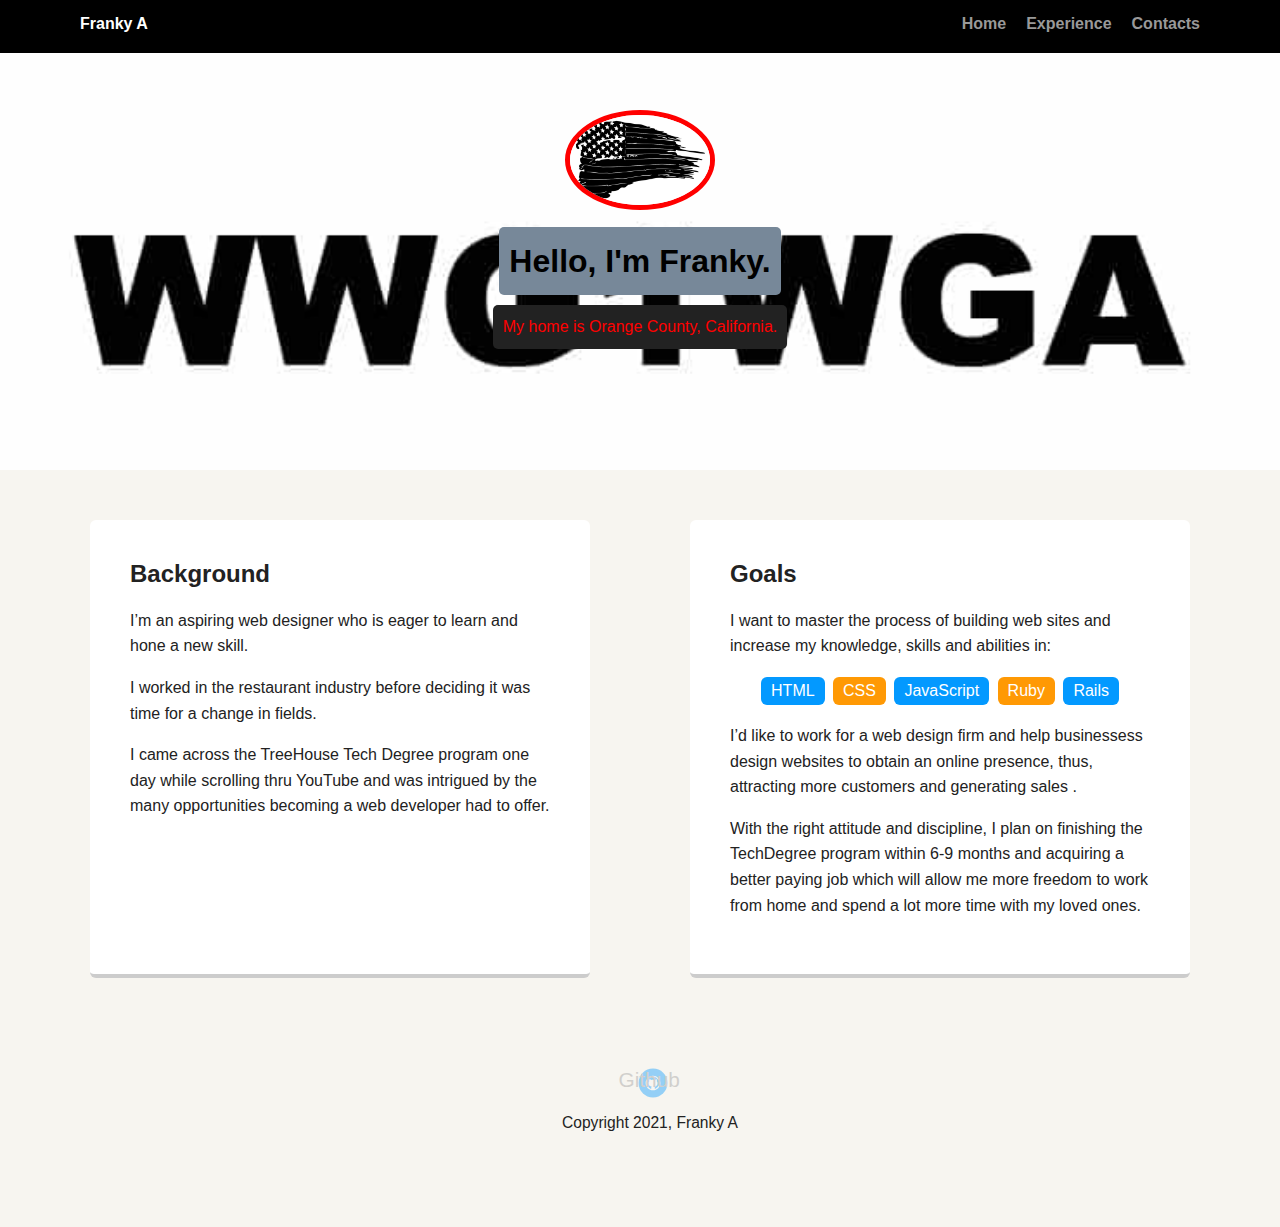
<file: index.html>
<!doctype html>
<html lang="en">
<head>
  <meta charset="utf-8">
  <title>Frankie's Profile</title>
  <meta name="viewport" content="width=device-width, initial-scale=1.0">
  <link rel="stylesheet" href="styles.css">
  <link href="index.html" rel="stylesheet"></head>
  <body>

    <nav class="main-nav">
        <ul class="nav">
          <li class="name">Franky A</li>
          <li><a href="index.html">Home</a></li>
          <li><a href="experience.html">Experience</a></li>
          <li><a href="contacts.html">Contacts</a></li>
        </ul>
      </nav>

    <header>
      <img src="images/tattered_american_flag.jpg" alt="Picture of American Flag" class="profile-image">
      <h1 class="tag name">Hello, I'm Franky.</h1>
      <p class="tag location">My home is Orange County, California.</p>
    </header>

    <main class="flex">
      <section class="card">
        <h2>Background</h2>
        <p>I’m an aspiring web designer who is eager to learn and hone a new skill.</p>
        <p>I worked in the restaurant industry before deciding it was time for a change in fields.</p>
        <p>I came across the TreeHouse Tech Degree program one day while scrolling thru YouTube and was intrigued by the many opportunities becoming a web developer had to offer.</p>
      
      </section> 

      <section class="card">
        <h2>Goals</h2>
        <p>I want to master the process of building web sites and increase my knowledge, skills and abilities in:</p>
        <ul class="skills">
          <li>HTML</li>
          <li>CSS</li>
          <li>JavaScript</li>
          <li>Ruby</li>
          <li>Rails</li>
        </ul>
        <p>I’d like to work for a web design firm and help businessess design websites to obtain an online presence, thus, attracting more customers and generating sales .</p>
        <p>With the right attitude and discipline, I plan on finishing the TechDegree program within 6-9 months and acquiring a better paying job which will allow me more freedom to work from home and spend a lot more time with my loved ones. </p>
        
      </section> 

    </main>
    <footer>
      <ul>

        <li><a href="https://github.com/Fjayala333/Tech-Project--1" class="social github">Github</a></li>

      </ul>
      <p class="copyright">Copyright 2021, Franky A</p>
    </footer>
  </body>
  </html>
</file>
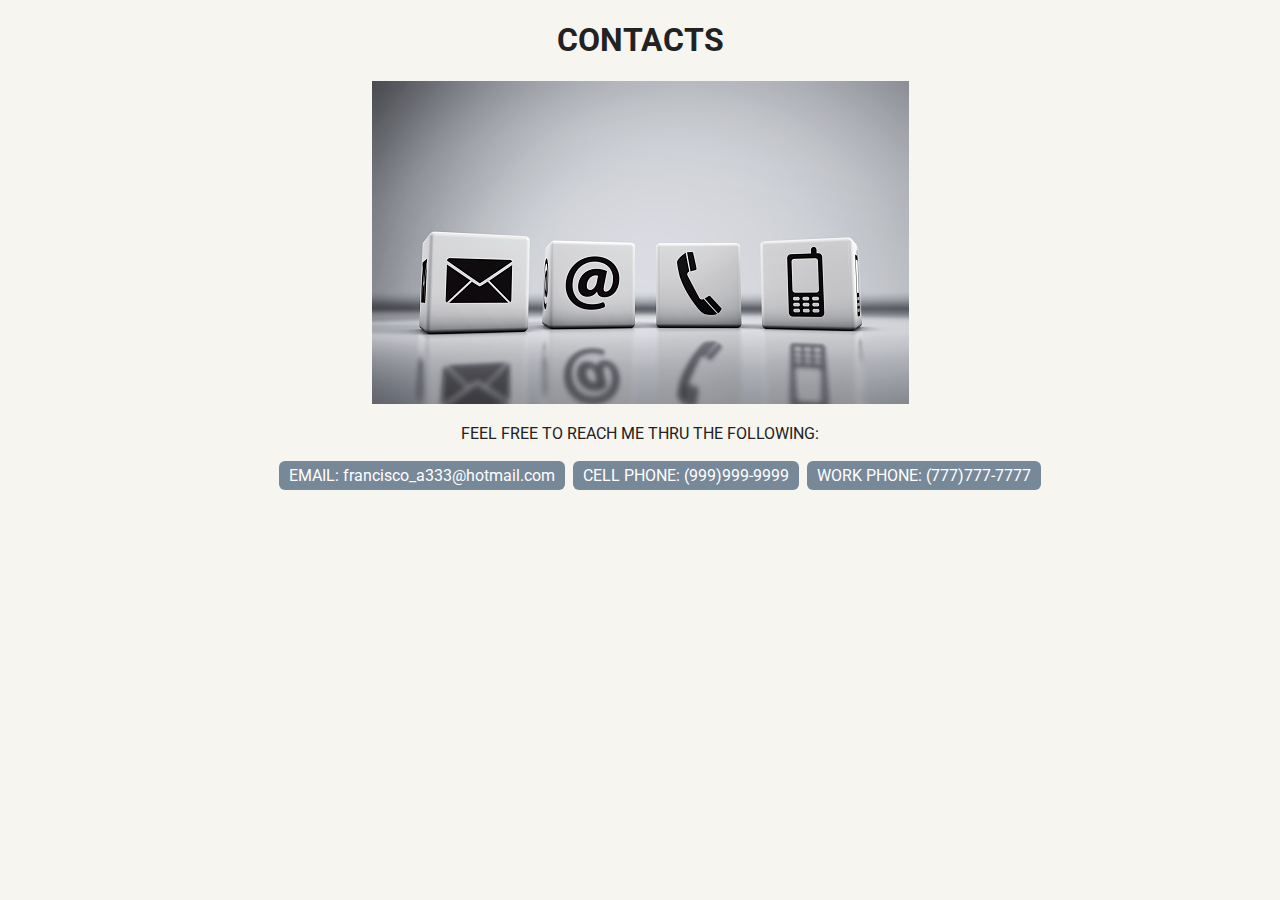
<file: contacts.html>
<!DOCTYPE html>
<html lang="en">
<head>
    <meta charset="UTF-8">
    <meta http-equiv="X-UA-Compatible" content="IE=edge">
    <meta name="viewport" content="width=device-width, initial-scale=1.0">
    <link rel="stylesheet" href="styles.css">
    <link href="https://fonts.googleapis.com/css?family=Muli%7CRoboto:400,300,500,700,900" rel="stylesheet">
    <title>Contacts</title>
</head>
<body>
<section>
    <h1>CONTACTS</h1>
    <img src="../images/contacts-pic.jpg" alt="Contact-pic">
    <p>FEEL FREE TO REACH ME THRU THE FOLLOWING:</p>
    <ul class="contact-info">
        <li>EMAIL: francisco_a333@hotmail.com</li>
        <li>CELL PHONE: (999)999-9999</li>
        <li>WORK PHONE: (777)777-7777</li>

    </ul>


</section>


    
    
</body>
</html>
</file>
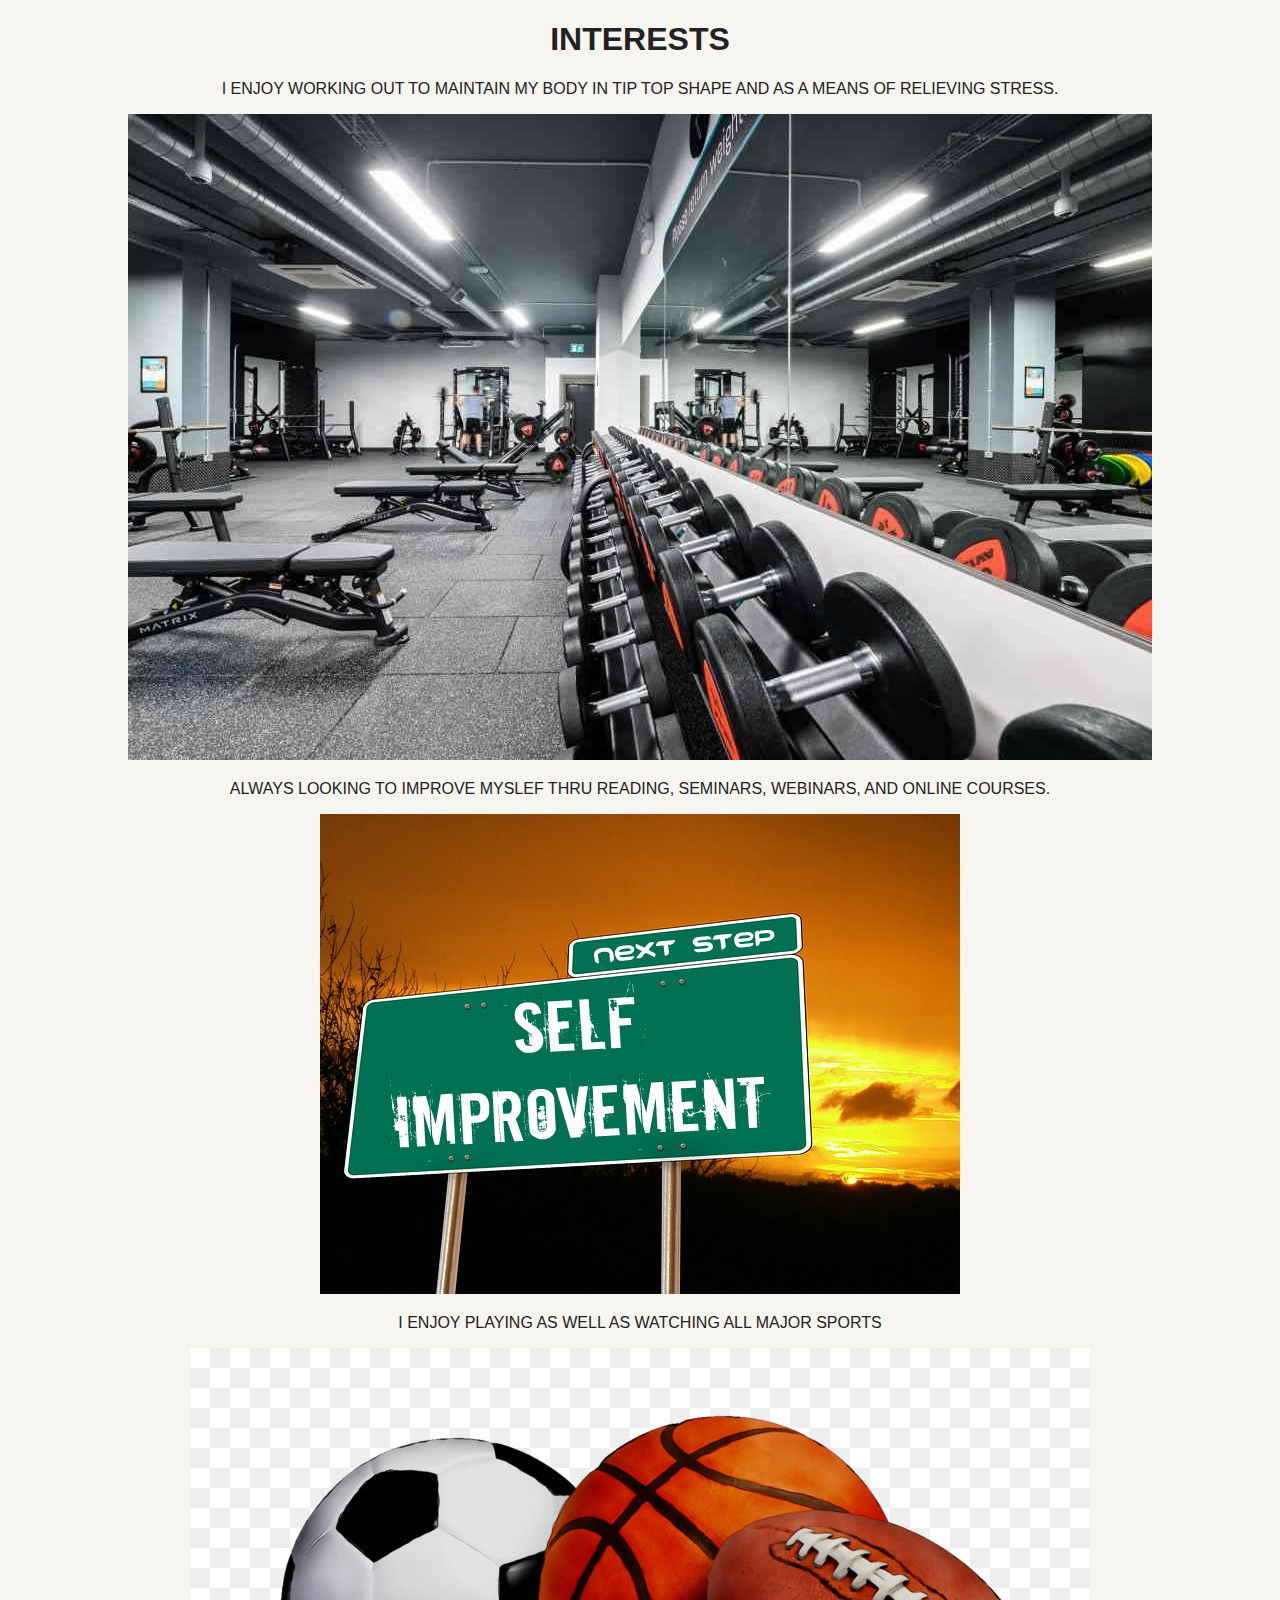
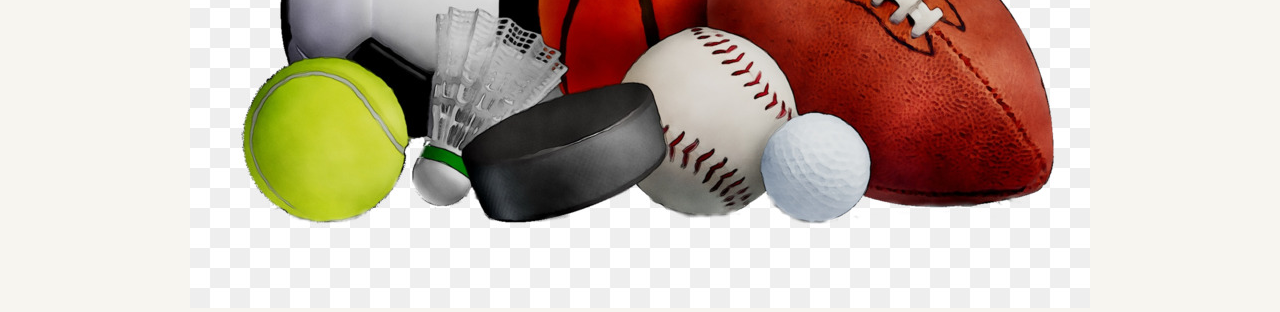
<file: experience.html>
<!DOCTYPE html>
<html lang="en">
<head>
    <meta charset="UTF-8">
    <meta http-equiv="X-UA-Compatible" content="IE=edge">
    <meta name="viewport" content="width=device-width, initial-scale=1.0">
    <title>Franky's Interests</title>
    <link rel="stylesheet" href="styles.css">
</head>
<body>
    <h1>INTERESTS</h1>
        <P>I ENJOY WORKING OUT TO MAINTAIN MY BODY IN TIP TOP SHAPE AND AS A MEANS OF RELIEVING STRESS.</P>
        <img src="../images/gym-pic.jpg" alt="Gym Pic" class="interest-pic">
        <p>ALWAYS LOOKING TO IMPROVE MYSLEF THRU READING, SEMINARS, WEBINARS, AND ONLINE COURSES. </p>
        <img src="../images/self-improvement.jpg" alt="self-improvement">
        <p>I ENJOY PLAYING AS WELL AS WATCHING ALL MAJOR SPORTS</p>
        <img src="../images/sports-pic.jpg" alt="sports">
</file>
<file: styles.css>
/* Global Layout Set-up */
* { 
  box-sizing: border-box;
}
  
body {
  margin: 0;
  padding: 0;
  text-align: center;
  font-family: 'Roboto', sans-serif;
  color: #222;
  background: #f7f5f0;
}
/* Link Styles */

a {
  text-decoration: none;
  color: #999;
}
a:hover {
  color: #6633ff;
}

/* Section Styles */

.main-nav {
  width: 100%;
  background: black;
  min-height: 30px;
  padding: 10px;
  position: fixed;
  text-align: center;
}
.nav {
  display: flex;
  justify-content: space-around;
  font-weight: 700;
  list-style-type: none;
  margin: 0 auto;
  padding: 0;
}

.nav .name {
    display: block;
    margin-right: auto;
    color: white;
}
.nav li {
  padding: 5px 10px 10px 10px;
}
.nav a {
  transition: all .5s;
}
.nav a:hover {
  color: white
}

header {
  text-align: center;
  background: url('../images/wwg1wga.jpg') no-repeat top center ;
  background-size: cover;
  overflow: hidden;
  padding-top: 60px;
}
header {
  line-height: 1.5;
}
header .profile-image {
  margin-top: 50px;
  width: 150px;
  height: 100px;
  border-radius: 50%;
  border: 5px solid red;
  transition: all .5s;
}
header .profile-image:hover {
  transform: scale(1.2) rotate(360deg);
}

.tag {
  background-color: lightslategrey;
  color: black;
  padding: 10px;
  border-radius: 5px;
  display: table;
  margin: 10px auto;
} 
.location {
  background-color: #222;
  color: red;
}
.card {
  margin: 30px;
  padding: 20px 40px 40px;
  max-width: 500px;
  text-align: left;
  background: #fff;
  border-bottom: 4px solid #ccc;
  border-radius: 6px;
  transition: all .5s;
}
.card:hover {
  border-color: #ff99ff;
}

ul.skills {
  padding: 0;
  text-align: center;
}

.skills li {
  border-radius: 6px;
  display: inline-block;
  background: #ff9904;
  color: white;
  padding: 5px 10px;
  margin: 2px;
}

.skills li:nth-child(odd) {
  background: #0399ff;
}

footer {
  width: 100%;
  min-height: 30px;
  padding: 20px 0 40px 20px;
}

footer .copyright {
  top: -8px;
  font-size: .75em;
}

footer ul {
  list-style-type: none;
  margin: 0;
  padding: 0;
}

footer ul li {
  display: inline-block;
}

a.social {
  display: inline-block;
  text-indent: -19px;
  margin-left: 5px;
  width: 30px;
  height: 30px;
  background-size: 30px 30px;
  opacity: .4;
  transition: all .5s;
}
a.twitter {
  background-image: url(../images/twitter.svg);
}
a.linkedin {
  background-image: url(../images/linkedin.svg);
}
a.github {
  background-image: url(../images/github.svg);
}
a.social:hover {
  opacity: 1;
}
.clearfix {
  clear: both;
}

.contact-info li{
  border-radius: 6px;
  display: inline-block;
  background: lightslategray;
  color: white;
  padding: 5px 10px;
  margin: 2px;


}


/* Styles for larger screens */
@media screen and (min-width: 720px) {
  
  .flex {
      display: -ms-flexbox;      /* TWEENER - IE 10 */
      display: flex; 
      max-width: 1200px;
      -ms-flex-pack: distribute;
      justify-content: space-around;
      margin: 0 auto;
  }

  header {
    min-height: 470px;
  }

  .nav {
    max-width: 1200px;
    padding: 0 30px;
  }


  main {
    padding-top: 20px;
  }

  main p {
    line-height: 1.6em;
  }

  footer {
    font-size: 1.3em;
    max-width: 1200px;
    margin: 40px auto;
  }

}
</file>
